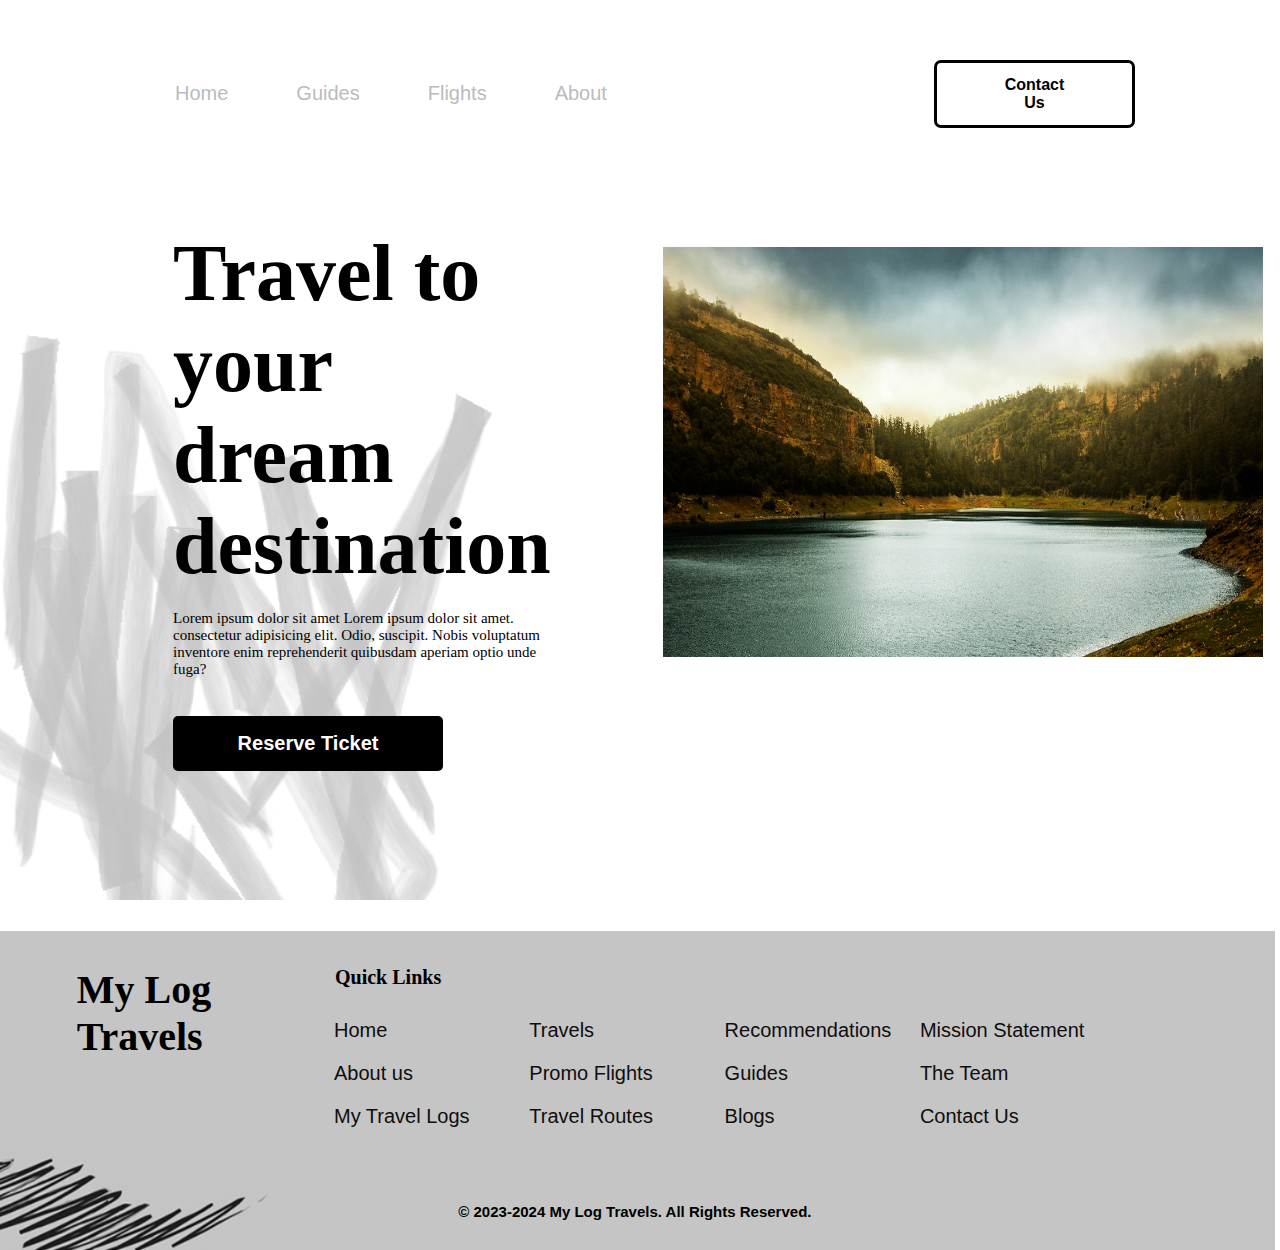
<file: index.html>
<!DOCTYPE html>
<html lang="en">

<head>
    <meta charset="UTF-8">
    <meta name="viewport" content="width=device-width, initial-scale=1.0">
    <title>Travel</title>
    <link rel="stylesheet" href="./style.css">
</head>

<body>
    <!-- the header -->
    <header>
        <nav>
            <ul class="links">
                <li><a href="#home">Home</a></li>
                <li><a href="./guides.html">Guides</a></li>
                <li><a href="./flights.html">Flights</a></li>
                <li><a href="./about.html">About</a></li>
            </ul>
        </nav>
        <a href="./contact.html"><button class="cta">Contact Us</button></a>
    </header>
    <main>
        <section class="container">
            <div class="container-text">
                <h1>Travel to <br> your dream <br> destination</h1>
                <br>
                <p>Lorem ipsum dolor sit amet Lorem ipsum dolor sit amet. consectetur adipisicing elit. Odio, suscipit.
                    Nobis voluptatum inventore enim reprehenderit quibusdam aperiam optio unde fuga?</p>
                <br>
                <a class="fnb" href="#">Reserve Ticket</a>
            </div>
            <div class="container-image">
                <img src="images/aglmam_azgza.jpg" alt="pic" title="Aglmam azgza">
            </div>
        </section>
    </main>
        <footer>
            <div class="F-container">
                <div>
                    <h2>My Log <br> Travels</h2>
                </div>
                
                <div class="FCL">
                    <h3>Quick Links</h3>
                    <ul>
                            <div class="column">
                                <li><a href="#">Home</a></li>
                                <li><a href="about.html">About us</a></li>
                                <li><a href="#">My Travel Logs</a></li>
                            </div>
                            <div class="column">
                                <li><a href="#">Travels</a></li>
                                <li><a href="#">Promo Flights</a></li>
                                <li><a href="#">Travel Routes</a></li>
                            </div>
                            <div class="column">
                                <li><a href="#">Recommendations</a></li>
                                <li><a href="#">Guides</a></li>
                                <li><a href="#">Blogs</a></li>
                            </div>
                            <div class="column">
                                <li><a href="#">Mission Statement</a></li>
                                <li><a href="#">The Team</a></li>
                                <li><a href="#">Contact Us</a></li>
                            </div>
                    </ul>
                </div>
            </div>
            <div class="copyrightText">
                <p> © 2023-2024 My Log Travels. All Rights Reserved.</p>
            </div>
        </footer>
</body>

</html>
</file>
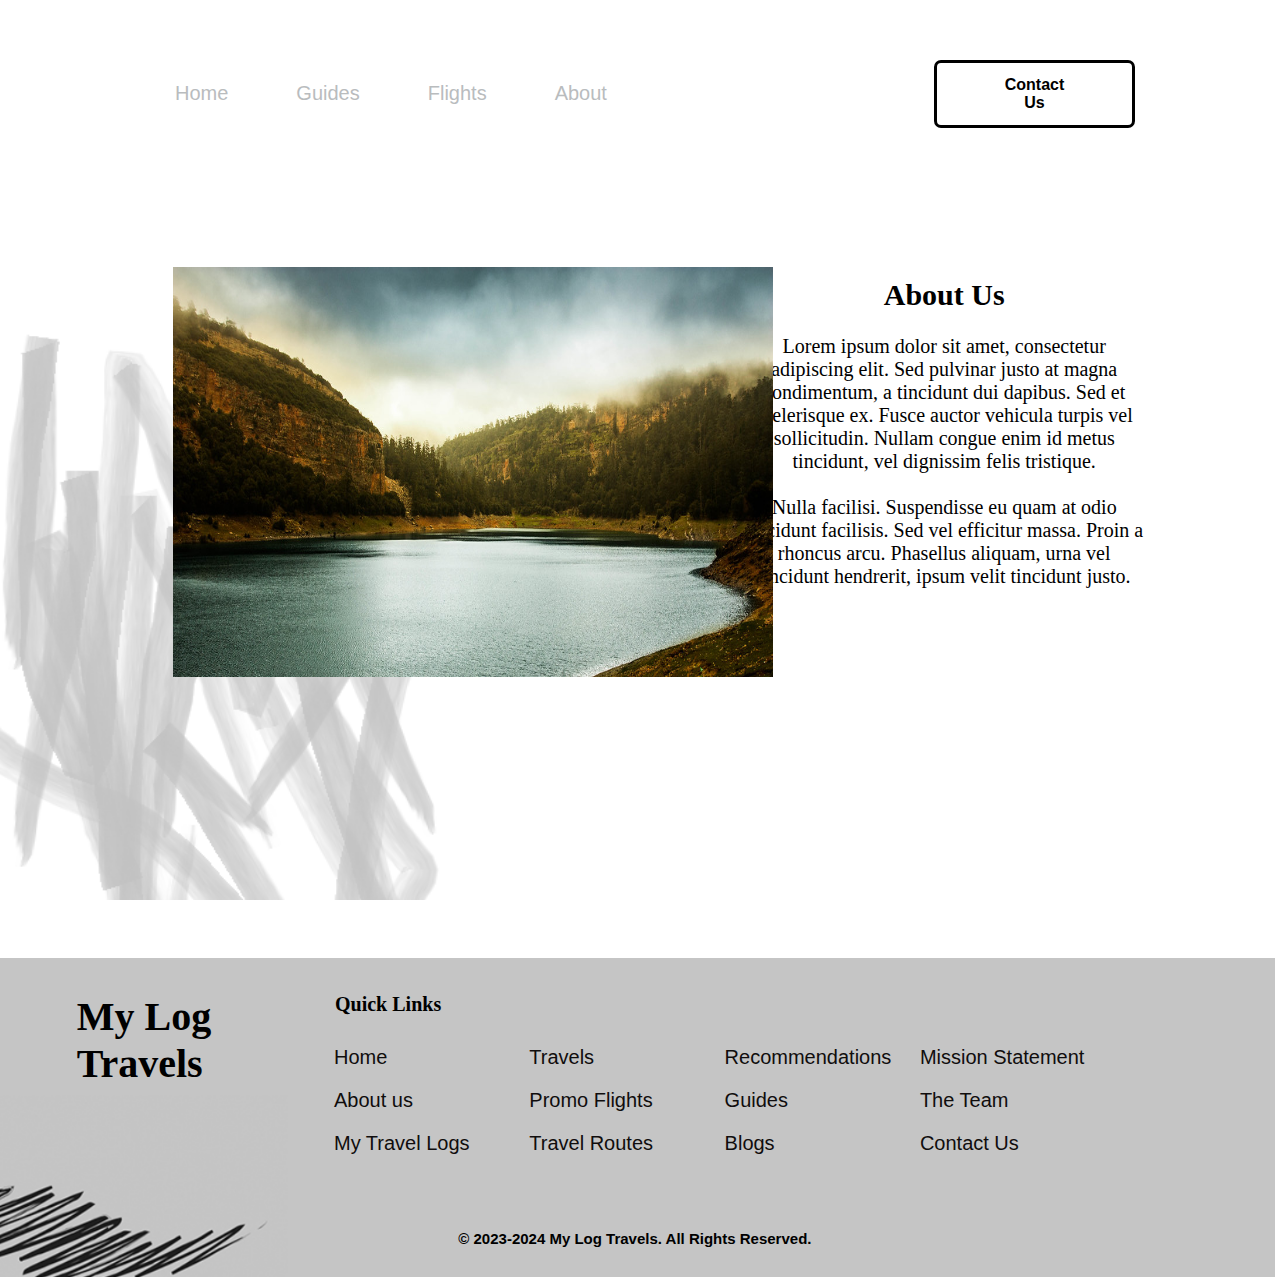
<file: about.html>
<!DOCTYPE html>
<html lang="en">
<head>
    <meta charset="UTF-8">
    <meta name="viewport" content="width=device-width, initial-scale=1.0">
    <title>About</title>
    <link rel="stylesheet" href="./style.css">
</head>
<body>
    <header>
        <nav>
            <ul class="links">
                <li><a href="./index.html">Home</a></li>
                <li><a href="./guides.html">Guides</a></li>
                <li><a href="./flights.html">Flights</a></li>
                <li><a href="./about.html">About</a></li>
            </ul>
        </nav>
        <a href="./contact.html"><button class="cta">Contact Us</button></a>
    </header>
    <main>
        <div class="about"> 
            <div class="about-container">
               <div class="about-image">
                   <img src="images/aglmam_azgza.jpg" alt="Travel Destination">
               </div>
               <div class="about-text">
                   <h2>About Us</h2>
                   <br>
                   <p>
                       Lorem ipsum dolor sit amet, consectetur adipiscing elit. 
                       Sed pulvinar justo at magna condimentum, a tincidunt dui dapibus. 
                       Sed et scelerisque ex. Fusce auctor vehicula turpis vel sollicitudin. 
                       Nullam congue enim id metus tincidunt, vel dignissim felis tristique.
                   </p>
                   <br>
                   <p>
                       Nulla facilisi. Suspendisse eu quam at odio tincidunt facilisis. 
                       Sed vel efficitur massa. Proin a rhoncus arcu. Phasellus aliquam, 
                       urna vel tincidunt hendrerit, ipsum velit tincidunt justo.
                   </p>
               </div>
           </div>
        </div>
    </main>
    <footer>
        <div class="F-container">
            <div>
                <h2>My Log <br> Travels</h2>
            </div>
            
            <div class="FCL">
                <h3>Quick Links</h3>
                <ul>
                        <div class="column">
                            <li><a href="#">Home</a></li>
                            <li><a href="#">About us</a></li>
                            <li><a href="#">My Travel Logs</a></li>
                        </div>
                        <div class="column">
                            <li><a href="#">Travels</a></li>
                            <li><a href="#">Promo Flights</a></li>
                            <li><a href="#">Travel Routes</a></li>
                        </div>
                        <div class="column">
                            <li><a href="#">Recommendations</a></li>
                            <li><a href="#">Guides</a></li>
                            <li><a href="#">Blogs</a></li>
                        </div>
                        <div class="column">
                            <li><a href="#">Mission Statement</a></li>
                            <li><a href="#">The Team</a></li>
                            <li><a href="#">Contact Us</a></li>
                        </div>
                </ul>
            </div>
        </div>
        <div class="copyrightText">
            <p> © 2023-2024 My Log Travels. All Rights Reserved.</p>
        </div>
    </footer>
</body>
</html>
</file>
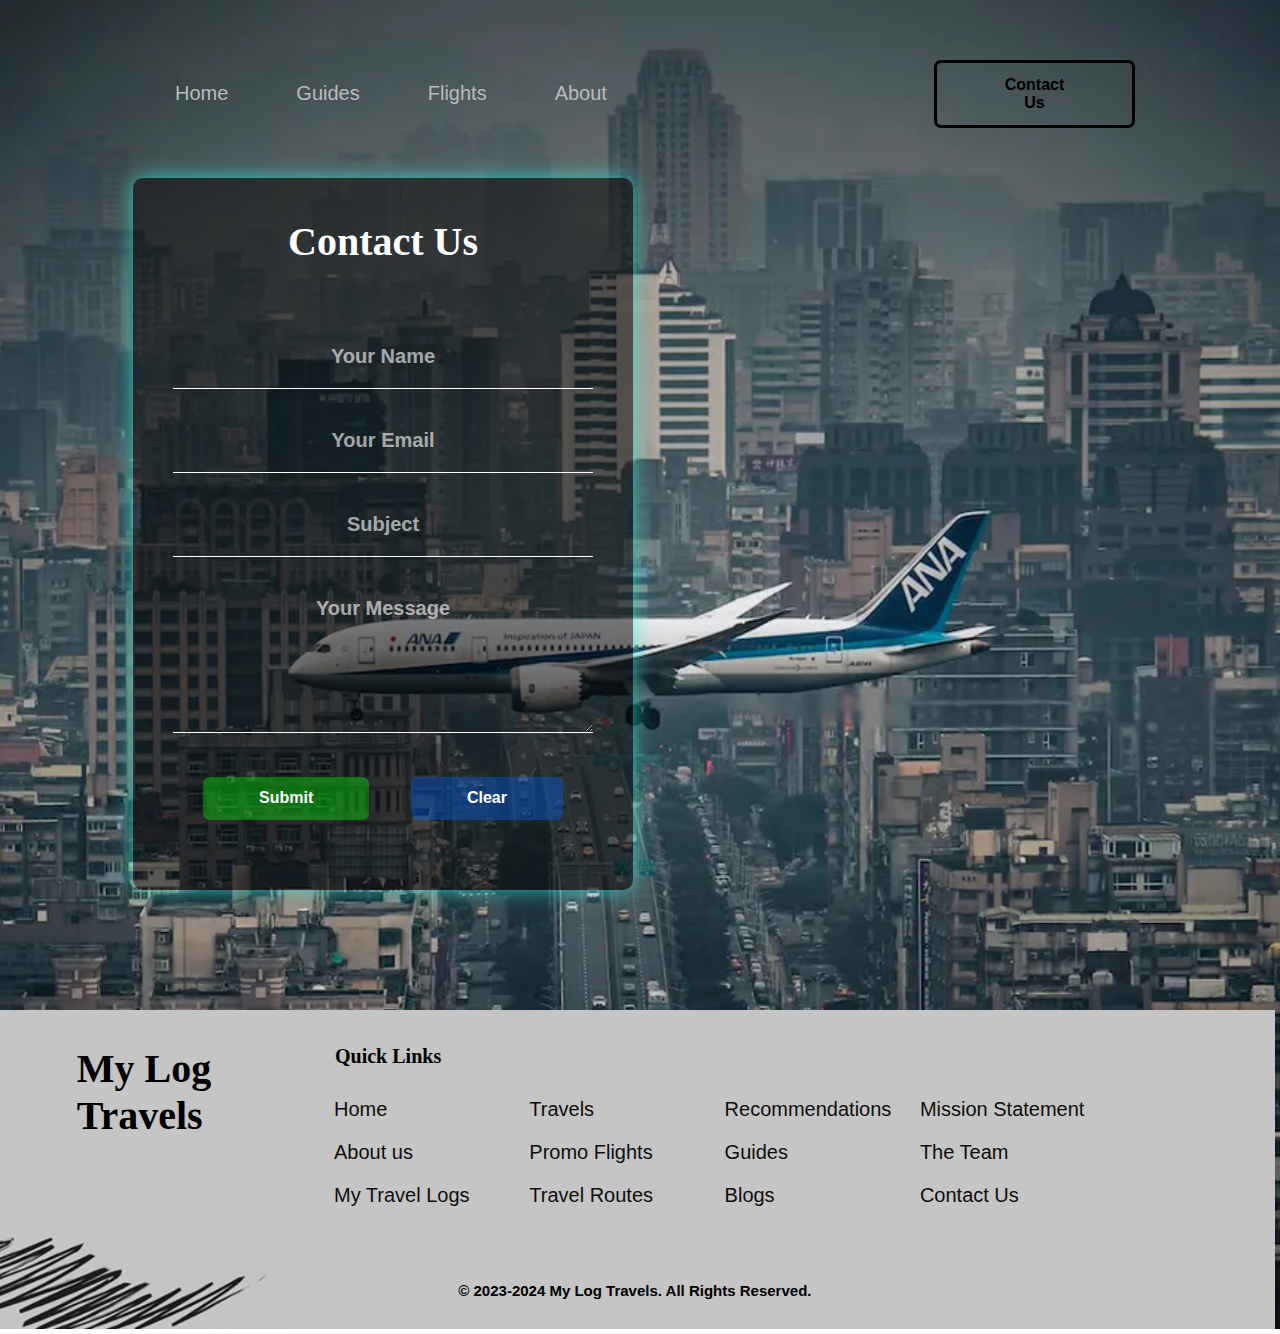
<file: contact.html>
<!DOCTYPE html>
<html lang="en">
<head>
    <meta charset="UTF-8">
    <meta name="viewport" content="width=device-width, initial-scale=1.0">
    <title>Contact</title>
    <link rel="stylesheet" href="./style.css">
</head>
<body class="contact_body">
    <header>
        <nav>
            <ul class="links">
                <li><a href="./index.html">Home</a></li>
                <li><a href="./guides.html">Guides</a></li>
                <li><a href="./flights.html">Flights</a></li>
                <li><a href="./about.html">About</a></li>
            </ul>
        </nav>
        <a href="./contact.html"><button class="cta">Contact Us</button></a>
    </header>
    <main>
        <section class="contact-form">
            <div class="contact-container">
                <form class="contact-group">
                    <h2 class="text-center">Contact Us</h2>
                    <div class="contact">
                        <div class="contact_input">
                            <input type="text" class="contact-group" placeholder="Your Name" required>
                            <input type="email" class="contact-group" placeholder="Your Email" required>
                        </div>
                        <div class="contact">
                            <input type="text" class="contact-group" placeholder="Subject" required>
                        </div>
                        <div class="contact">
                            <textarea class="contact-group" rows="5" placeholder="Your Message" required></textarea>
                        </div>
                        <div class="buttons">
                            <button type="submit" class="btn-submit">Submit</button>
                            <button type="reset" class="btn-reset">Clear</button>
                        </div>
                    </div>
                </form>
            </div>
        </section>
    </main>
    <footer class="flights_footer">
        <div class="F-container">
            <div>
                <h2>My Log <br> Travels</h2>
            </div>
            
            <div class="FCL">
                <h3>Quick Links</h3>
                <ul>
                        <div class="column">
                            <li><a href="#">Home</a></li>
                            <li><a href="#">About us</a></li>
                            <li><a href="#">My Travel Logs</a></li>
                        </div>
                        <div class="column">
                            <li><a href="#">Travels</a></li>
                            <li><a href="#">Promo Flights</a></li>
                            <li><a href="#">Travel Routes</a></li>
                        </div>
                        <div class="column">
                            <li><a href="#">Recommendations</a></li>
                            <li><a href="#">Guides</a></li>
                            <li><a href="#">Blogs</a></li>
                        </div>
                        <div class="column">
                            <li><a href="#">Mission Statement</a></li>
                            <li><a href="#">The Team</a></li>
                            <li><a href="#">Contact Us</a></li>
                        </div>
                </ul>
            </div>
        </div>
        <div class="copyrightText">
            <p> © 2023-2024 My Log Travels. All Rights Reserved.</p>
        </div>
    </footer>
</body>
</html>
</file>
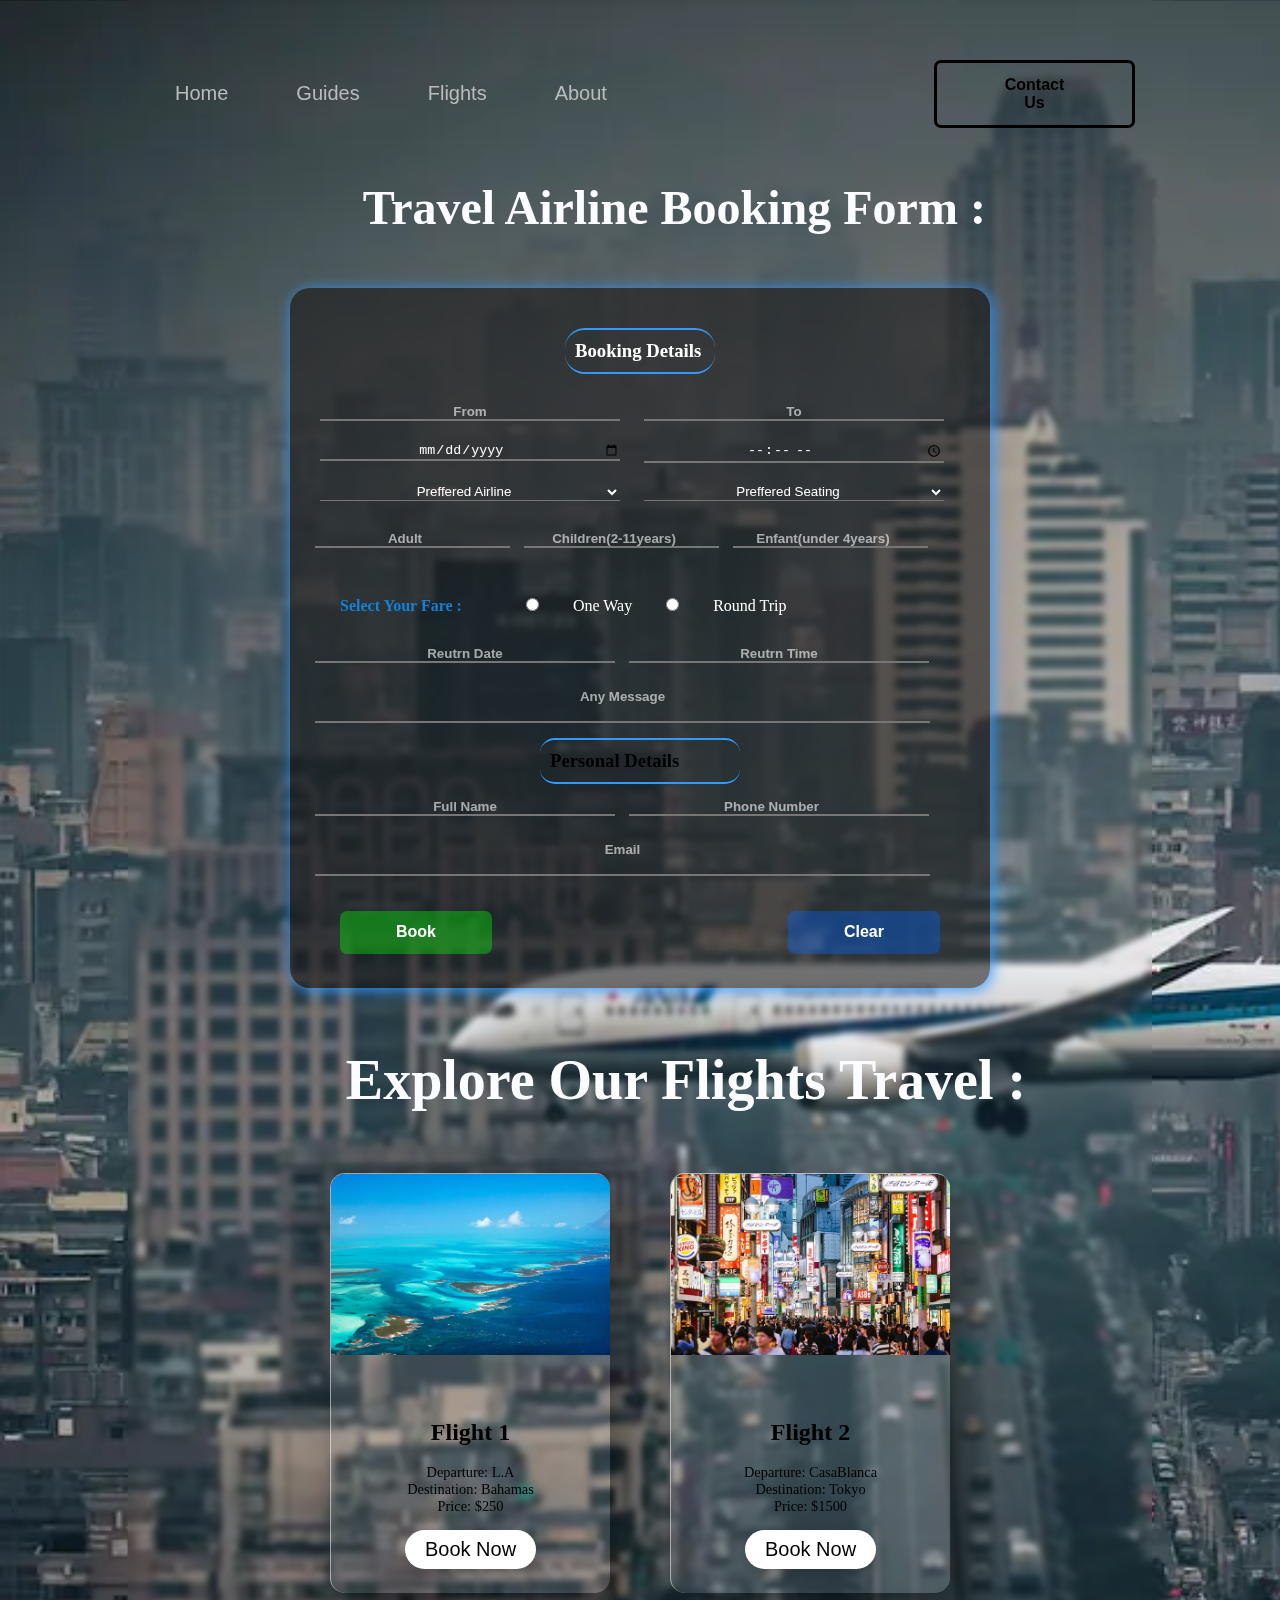
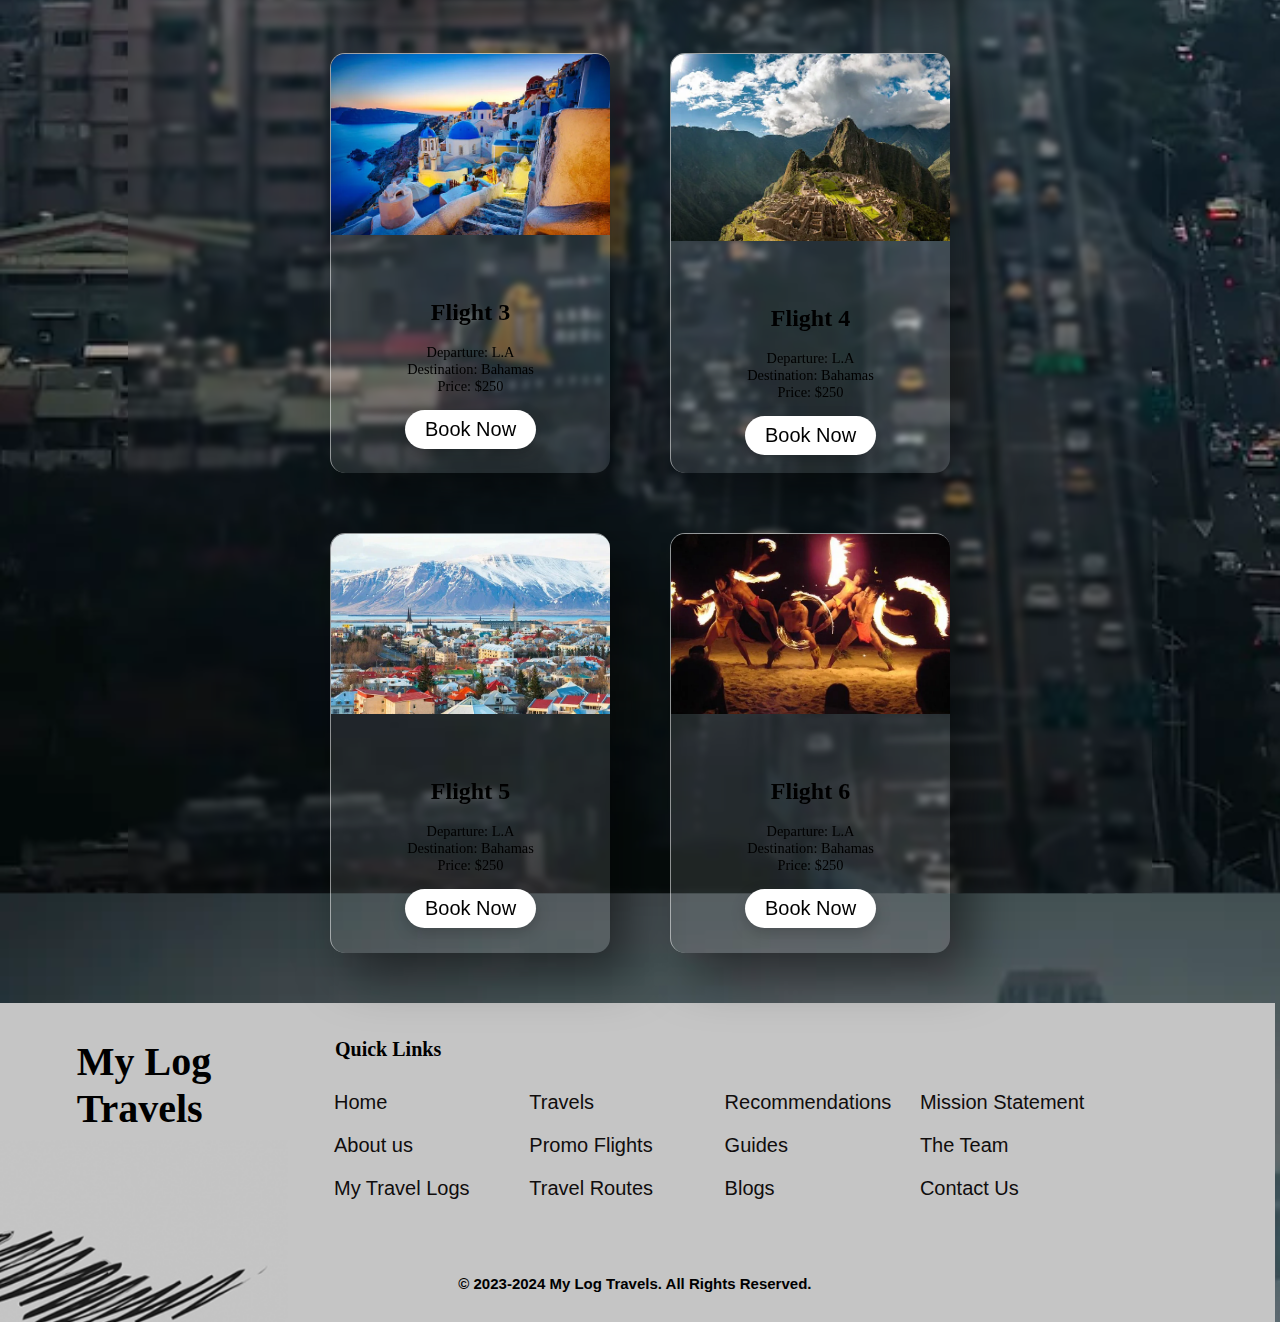
<file: flights.html>
<!DOCTYPE html>
<html lang="en">
<head>
    <meta charset="UTF-8">
    <meta name="viewport" content="width=device-width, initial-scale=1.0">
    <title>Flights</title>
    <link rel="stylesheet" href="./style.css">
</head>
<body class="flights_body">
    <header>
        <nav>
            <ul class="links">
                <li><a href="./index.html">Home</a></li>
                <li><a href="./guides.html">Guides</a></li>
                <li><a href="./flights.html">Flights</a></li>
                <li><a href="./about.html">About</a></li>
            </ul>
        </nav>
        <a href="./contact.html"><button class="cta">Contact Us</button></a>
    </header>
    <main>
        <section class="booking_form">
            <div class="form_container">
                <form class="form-group">
                    <h2 class="text-center">Travel Airline Booking Form :</h2>
                    <div class="form">
                        <div class="form_title">
                            <h3 class="text-white">Booking Details</h3>
                        </div>
        
                        <div class="input">
                            <input type="text" class="input-group" placeholder="From">
                            <input type="text" class="input-group" placeholder="To">
                            <input type="date" class="input-group" placeholder="Departure Date">
                            <input type="time" class="input-group" placeholder="Departure Time">
                            <select class="input-group">
                                <option value="">Preffered Airline</option>
                                <option value="">Royal Air Maroc</option>
                                <option value="">IndoGo</option>
                                <option value="">SpaceJet</option>
                            </select>
                            <select class="input-group">
                                <option value="">Preffered Seating</option>
                                <option value="">Economy Class</option>
                                <option value="">Business Class</option>
                                <option value="">First Class</option>
                            </select>
                        </div>
                        <div class="input2">
                            <input type="number" class="input-group" placeholder="Adult">
                            <input type="number" class="input-group" placeholder="Children(2-11years)">
                            <input type="number" class="input-group" placeholder="Enfant(under 4years)">
                        </div>

                        <div class="input3">
                            <span class="input-group">Select Your Fare :</span>
                            <input type="radio" class="input-group" name="r">
                            <label class="text-white" for="input-group">One Way</label>
                            <input type="radio" class="input-group" name="r">
                            <label class="text-white" for="input-group">Round Trip</label>    
                        </div>

                        <div class="input4">
                            <input type="text" class="input-group" placeholder="Reutrn Date">
                            <input type="text" class="input-group" placeholder="Reutrn Time">
                            <input type="text" class="input-group1" placeholder="Any Message">
                        </div>

                        <div class="input5">
                            <h3 class="text-white">Personal Details</h3>
                        </div>

                        <div class="input6">
                            <input type="text" class="input-group" placeholder="Full Name">
                            <input type="number" class="input-group" placeholder="Phone Number">
                            <input type="email" class="input-group1" placeholder="Email">
                        </div>

                        <div class="buttons">
                            <button type="submit" class="btn-submit">Book</button>
                            <button type="rest" class="btn-reset">Clear</button>
                        </div>
                        
                    </div>
                </form>
            </div>
        </section>
        <section class="flight">
            <div class="flights_container">
                <div class="flights_heading">
                    <h2>Explore Our Flights Travel :</h2>
                </div>
                <div class="flights_card">
                    <img src="images/flight_destination/bahams.jpg" alt="flight">
                    <div class="flight_content">
                        <h3>Flight 1</h3>
                        <br>
                        <p>Departure: L.A</p>
                        <p>Destination: Bahamas</p>
                        <p>Price: $250</p>
                        <a href="#">Book Now</a>
                    </div>
                </div>
                <div class="flights_card">
                    <img src="images/flight_destination/tokyo.jpg" alt="flight">
                    <div class="flight_content">
                        <h3>Flight 2</h3>
                        <br>
                        <p>Departure: CasaBlanca</p>
                        <p>Destination: Tokyo</p>
                        <p>Price: $1500</p>
                        <a href="#">Book Now</a>
                    </div>
                </div>
                <div class="flights_card">
                    <img src="images/flight_destination/greec.jpg" alt="flight">
                    <div class="flight_content">
                        <h3>Flight 3</h3>
                        <br>
                        <p>Departure: L.A</p>
                        <p>Destination: Bahamas</p>
                        <p>Price: $250</p>
                        <a href="#">Book Now</a>
                    </div>
                </div>
                <div class="flights_card">
                    <img src="images/flight_destination/machu-picchu-in-peru.jpg" alt="flight">
                    <div class="flight_content">
                        <h3>Flight 4</h3>
                        <br>
                        <p>Departure: L.A</p>
                        <p>Destination: Bahamas</p>
                        <p>Price: $250</p>
                        <a href="#">Book Now</a>
                    </div>
                </div>
                <div class="flights_card">
                    <img src="images/flight_destination/iceland.jpg" alt="flight">
                    <div class="flight_content">
                        <h3>Flight 5</h3>
                        <br>
                        <p>Departure: L.A</p>
                        <p>Destination: Bahamas</p>
                        <p>Price: $250</p>
                        <a href="#">Book Now</a>
                    </div>
                </div>
                <div class="flights_card">
                    <img src="images/flight_destination/Polynesian.jpg" alt="flight">
                    <div class="flight_content">
                        <h3>Flight 6</h3>
                        <br>
                        <p>Departure: L.A</p>
                        <p>Destination: Bahamas</p>
                        <p>Price: $250</p>
                        <a href="#">Book Now</a>
                    </div>
                </div>
            </div>
        </section>
    </main>
    <footer class="flights_footer">
        <div class="F-container">
            <div>
                <h2>My Log <br> Travels</h2>
            </div>
            
            <div class="FCL">
                <h3>Quick Links</h3>
                <ul>
                        <div class="column">
                            <li><a href="#">Home</a></li>
                            <li><a href="#">About us</a></li>
                            <li><a href="#">My Travel Logs</a></li>
                        </div>
                        <div class="column">
                            <li><a href="#">Travels</a></li>
                            <li><a href="#">Promo Flights</a></li>
                            <li><a href="#">Travel Routes</a></li>
                        </div>
                        <div class="column">
                            <li><a href="#">Recommendations</a></li>
                            <li><a href="#">Guides</a></li>
                            <li><a href="#">Blogs</a></li>
                        </div>
                        <div class="column">
                            <li><a href="#">Mission Statement</a></li>
                            <li><a href="#">The Team</a></li>
                            <li><a href="#">Contact Us</a></li>
                        </div>
                </ul>
            </div>
        </div>
        <div class="copyrightText">
            <p> © 2023-2024 My Log Travels. All Rights Reserved.</p>
        </div>
    </footer>
    <script type="text/javascript" src="vanilla-tilt.js"></script>
<script type="text/javascript">
	VanillaTilt.init(document.querySelectorAll(".flights_card"), {
		max: 25,
		speed: 400,
        glare: true,
        "max-glare": 1
	});
</script>
</body>
</html>
</file>
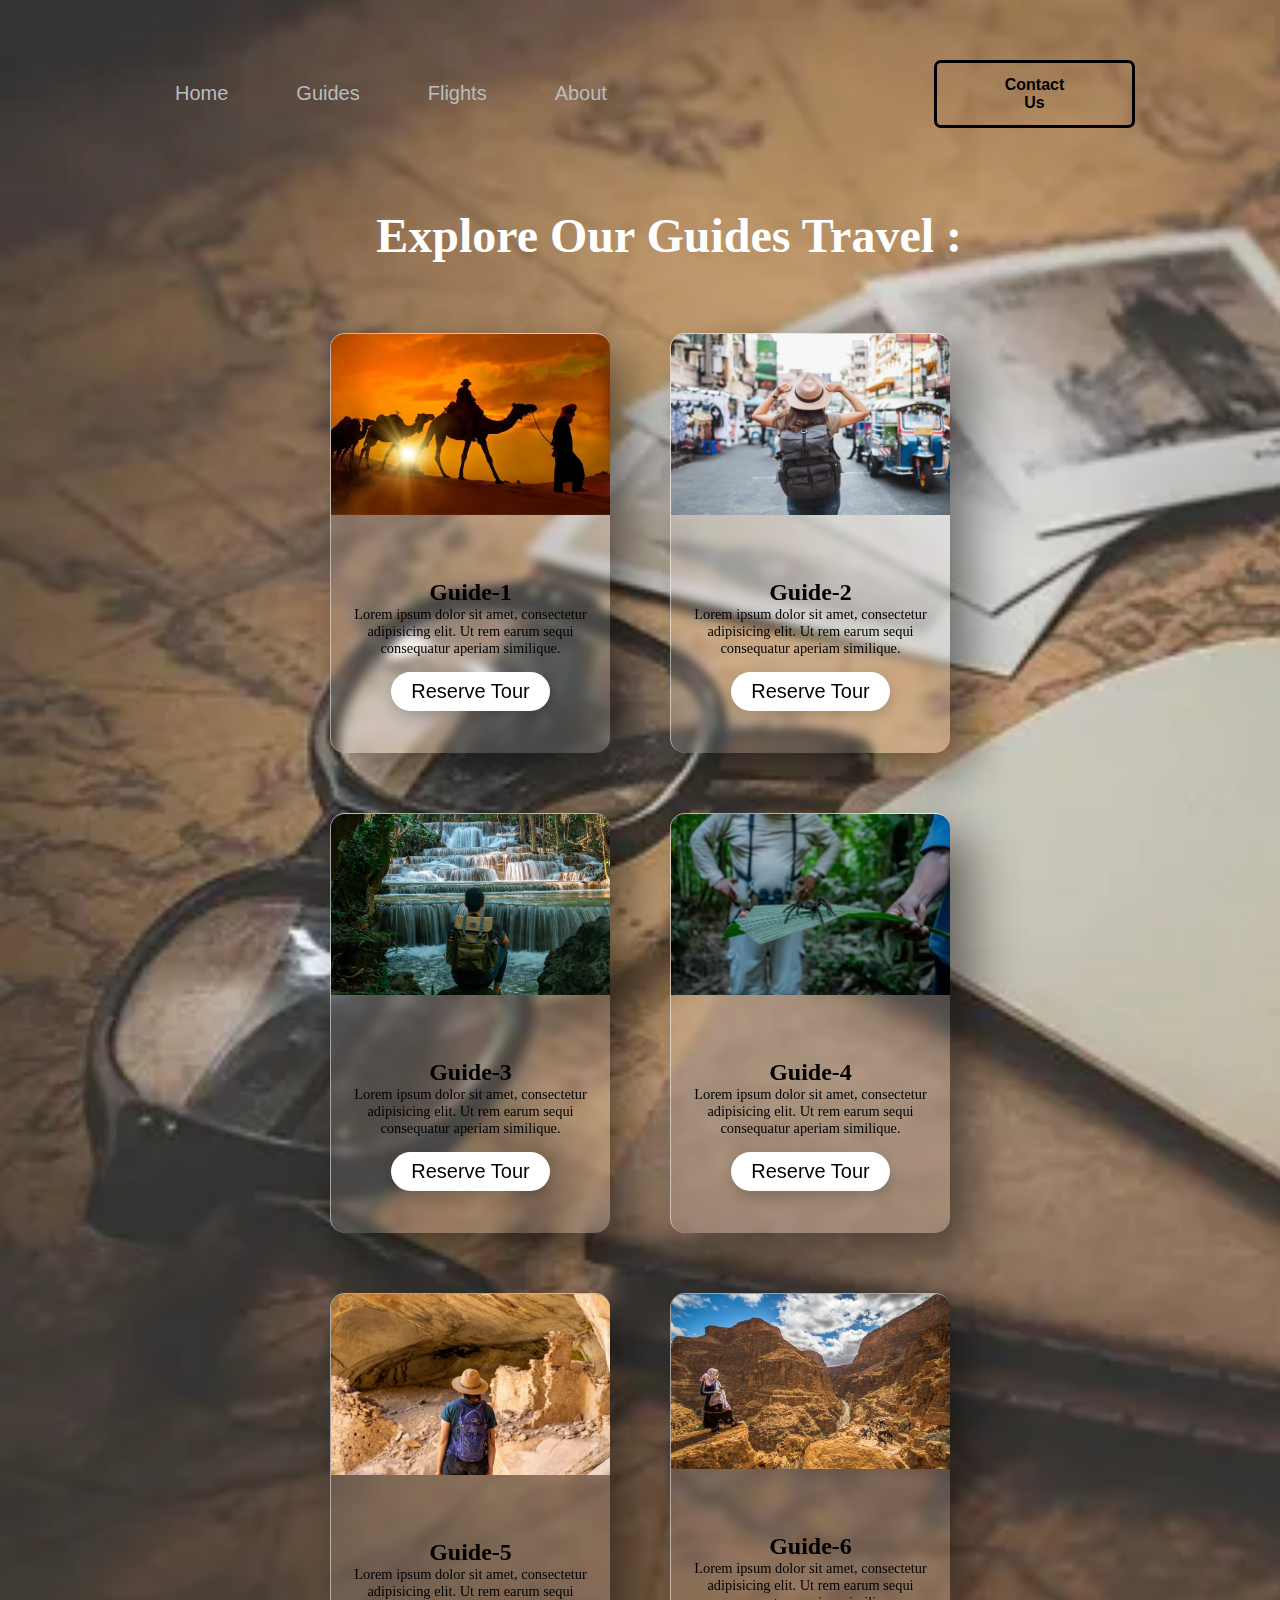
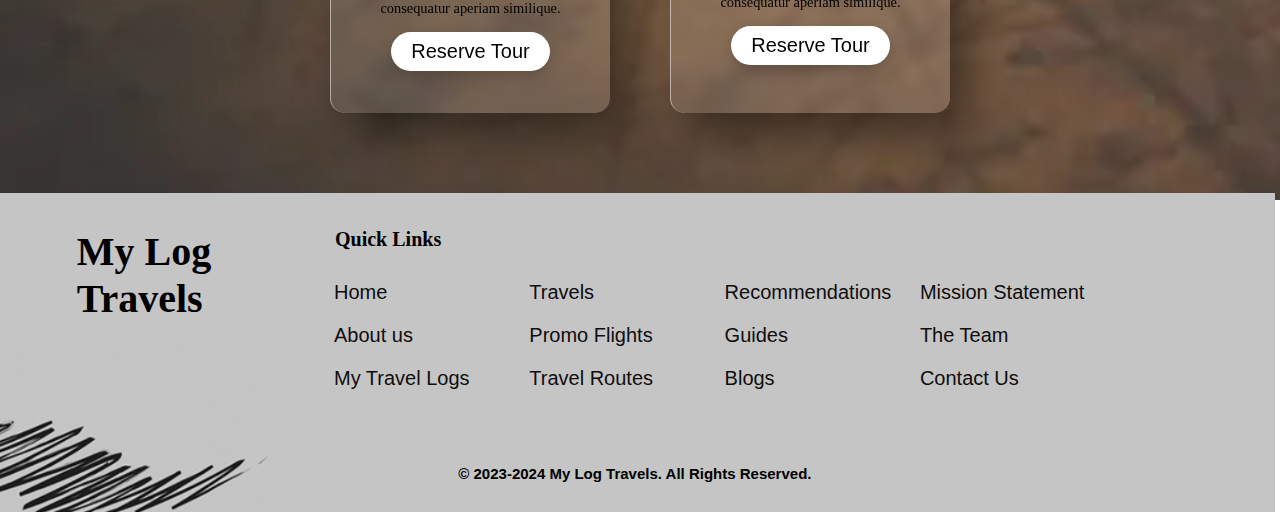
<file: guides.html>
<!DOCTYPE html>
<html lang="en">
<head>
    <meta charset="UTF-8">
    <meta name="viewport" content="width=device-width, initial-scale=1.0">
    <title>Guides</title>
    <link rel="stylesheet" href="./style.css">
</head>
<body class="guides_body">
    <header>
        <nav>
            <ul class="links">
                <li><a href="./index.html">Home</a></li>
                <li><a href="./guides.html">Guides</a></li>
                <li><a href="./flights.html">Flights</a></li>
                <li><a href="./about.html">About</a></li>
            </ul>
        </nav>
        <a href="./contact.html"><button class="cta">Contact Us</button></a>
    </header>
    <main>
        <section class="guides">
            <div class="guides_container" >
                <div class="guides_heading">
                    <h2>Explore Our Guides Travel :</h2>
                </div>
                
                <div class="card">
                    <img src="images/guides-profile/guide 1.jpg" alt="guide_profile">
                    <div class="content">
                        <h3>Guide-1</h3>
                        <p>Lorem ipsum dolor sit amet, consectetur adipisicing elit. Ut rem earum sequi consequatur aperiam similique.</p>
                        <a href="#">Reserve Tour</a>
                    </div>
                </div>

                <div class="card">
                    <img src="images/guides-profile/guide 2.jpg" alt="guide-profile">
                    <div class="content">
                        <h3>Guide-2</h3>
                        <p>Lorem ipsum dolor sit amet, consectetur adipisicing elit. Ut rem earum sequi consequatur aperiam similique.</p>
                        <a href="#">Reserve Tour</a>
                    </div>
                </div>

                <div class="card">
                    <img src="images/guides-profile/guide 3.jpg" alt="guide-profile">
                    <div class="content">
                        <h3>Guide-3</h3>
                        <p>Lorem ipsum dolor sit amet, consectetur adipisicing elit. Ut rem earum sequi consequatur aperiam similique.</p>
                        <a href="#">Reserve Tour</a>
                    </div>
                </div>

                <div class="card">
                    <img src="images/guides-profile/guide 4.jpg" alt="guide-profile">
                    <div class="content">
                        <h3>Guide-4</h3>
                        <p>Lorem ipsum dolor sit amet, consectetur adipisicing elit. Ut rem earum sequi consequatur aperiam similique.</p>
                        <a href="#">Reserve Tour</a>
                    </div>
                </div>

                <div class="card">
                    <img src="images/guides-profile/guide 5.jpg" alt="guide-profile">
                    <div class="content">
                        <h3>Guide-5</h3>
                        <p>Lorem ipsum dolor sit amet, consectetur adipisicing elit. Ut rem earum sequi consequatur aperiam similique.</p>
                        <a href="#">Reserve Tour</a>
                    </div>
                </div>

                <div class="card">
                    <img src="images/guides-profile/guide 6.jpg" alt="guide-profile">
                    <div class="content">
                        <h3>Guide-6</h3>
                        <p>Lorem ipsum dolor sit amet, consectetur adipisicing elit. Ut rem earum sequi consequatur aperiam similique.</p>
                        <a href="#">Reserve Tour</a>
                    </div>
                </div>
            </div>
    </section>
    </main>
    <footer class="guides_footer">
        <div class="F-container">
            <div>
                <h2>My Log <br> Travels</h2>
            </div>
            
            <div class="FCL">
                <h3>Quick Links</h3>
                <ul>
                        <div class="column">
                            <li><a href="#">Home</a></li>
                            <li><a href="#">About us</a></li>
                            <li><a href="#">My Travel Logs</a></li>
                        </div>
                        <div class="column">
                            <li><a href="#">Travels</a></li>
                            <li><a href="#">Promo Flights</a></li>
                            <li><a href="#">Travel Routes</a></li>
                        </div>
                        <div class="column">
                            <li><a href="#">Recommendations</a></li>
                            <li><a href="#">Guides</a></li>
                            <li><a href="#">Blogs</a></li>
                        </div>
                        <div class="column">
                            <li><a href="#">Mission Statement</a></li>
                            <li><a href="#">The Team</a></li>
                            <li><a href="#">Contact Us</a></li>
                        </div>
                </ul>
            </div>
        </div>
        <div class="copyrightText">
            <p> © 2023-2024 My Log Travels. All Rights Reserved.</p>
        </div>
    </footer>
<!------------- link for resource : https://micku7zu.github.io/vanilla-tilt.js/ -------------->

    <script type="text/javascript" src="vanilla-tilt.js"></script>
<script type="text/javascript">
	VanillaTilt.init(document.querySelectorAll(".card"), {
		max: 25,
		speed: 400,
        glare: true,
        "max-glare": 1
	});
</script>
</body>
</html>
</file>
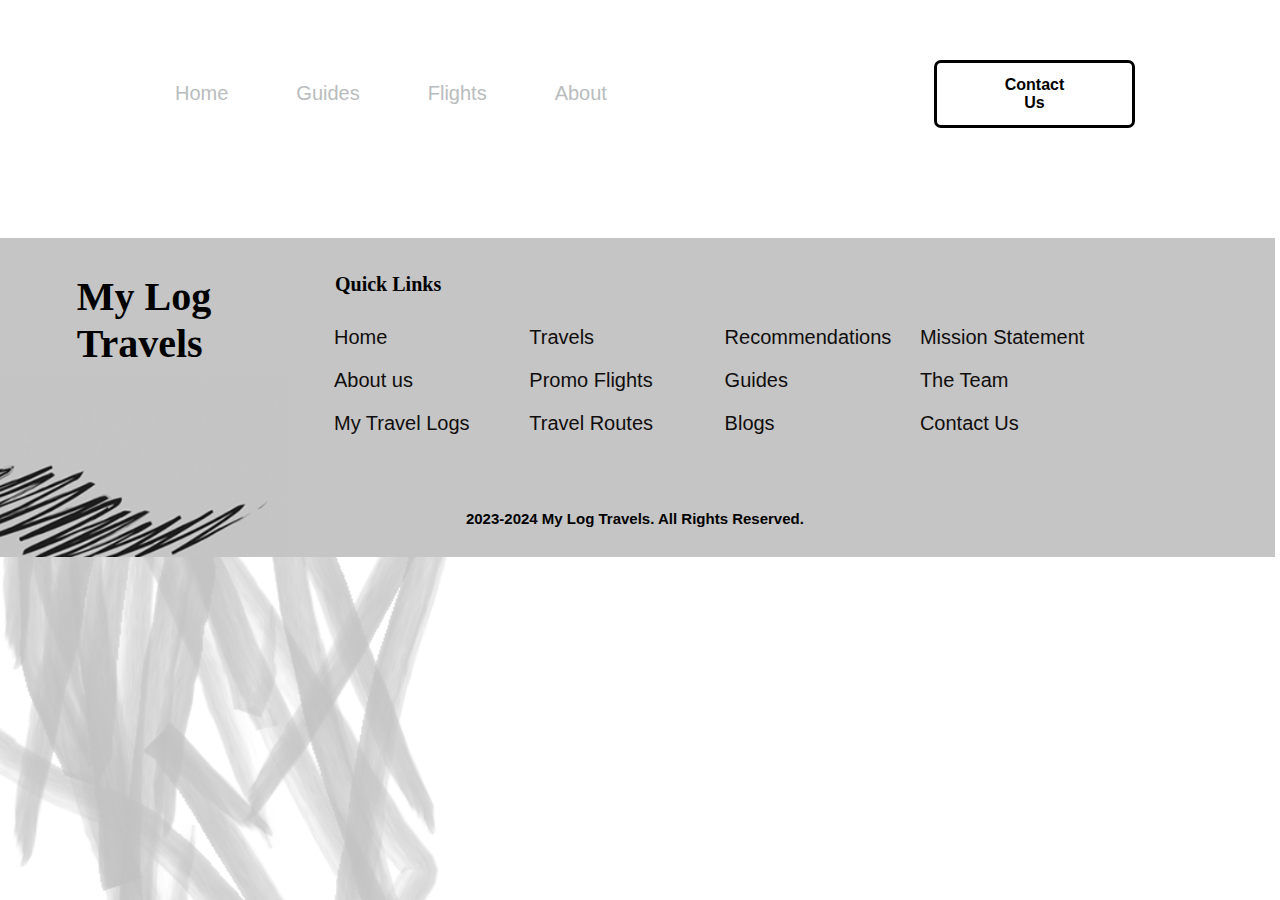
<file: html/about.html>
<!DOCTYPE html>
<html lang="en">
<head>
    <meta charset="UTF-8">
    <meta name="viewport" content="width=device-width, initial-scale=1.0">
    <title>About</title>
    <link rel="stylesheet" href="../style.css">
</head>
<body>
    <header>
        <nav>
            <ul class="links">
                <li><a href="./index.html">Home</a></li>
                <li><a href="./guides.html">Guides</a></li>
                <li><a href="./flights.html">Flights</a></li>
                <li><a href="./about.html">About</a></li>
            </ul>
        </nav>
        <a href="#"><button class="cta">Contact Us</button></a>
    </header>
    <main>

    </main>
    <footer>
        <div class="F-container">
            <div>
                <h2>My Log <br> Travels</h2>
            </div>
            
            <div class="FCL">
                <h3>Quick Links</h3>
                <ul>
                        <div class="column">
                            <li><a href="#">Home</a></li>
                            <li><a href="#">About us</a></li>
                            <li><a href="#">My Travel Logs</a></li>
                        </div>
                        <div class="column">
                            <li><a href="#">Travels</a></li>
                            <li><a href="#">Promo Flights</a></li>
                            <li><a href="#">Travel Routes</a></li>
                        </div>
                        <div class="column">
                            <li><a href="#">Recommendations</a></li>
                            <li><a href="#">Guides</a></li>
                            <li><a href="#">Blogs</a></li>
                        </div>
                        <div class="column">
                            <li><a href="#">Mission Statement</a></li>
                            <li><a href="#">The Team</a></li>
                            <li><a href="#">Contact Us</a></li>
                        </div>
                </ul>
            </div>
        </div>
        <div class="copyrightText">
            <p>2023-2024 My Log Travels. All Rights Reserved.</p>
        </div>
    </footer>
</body>
</html>
</file>
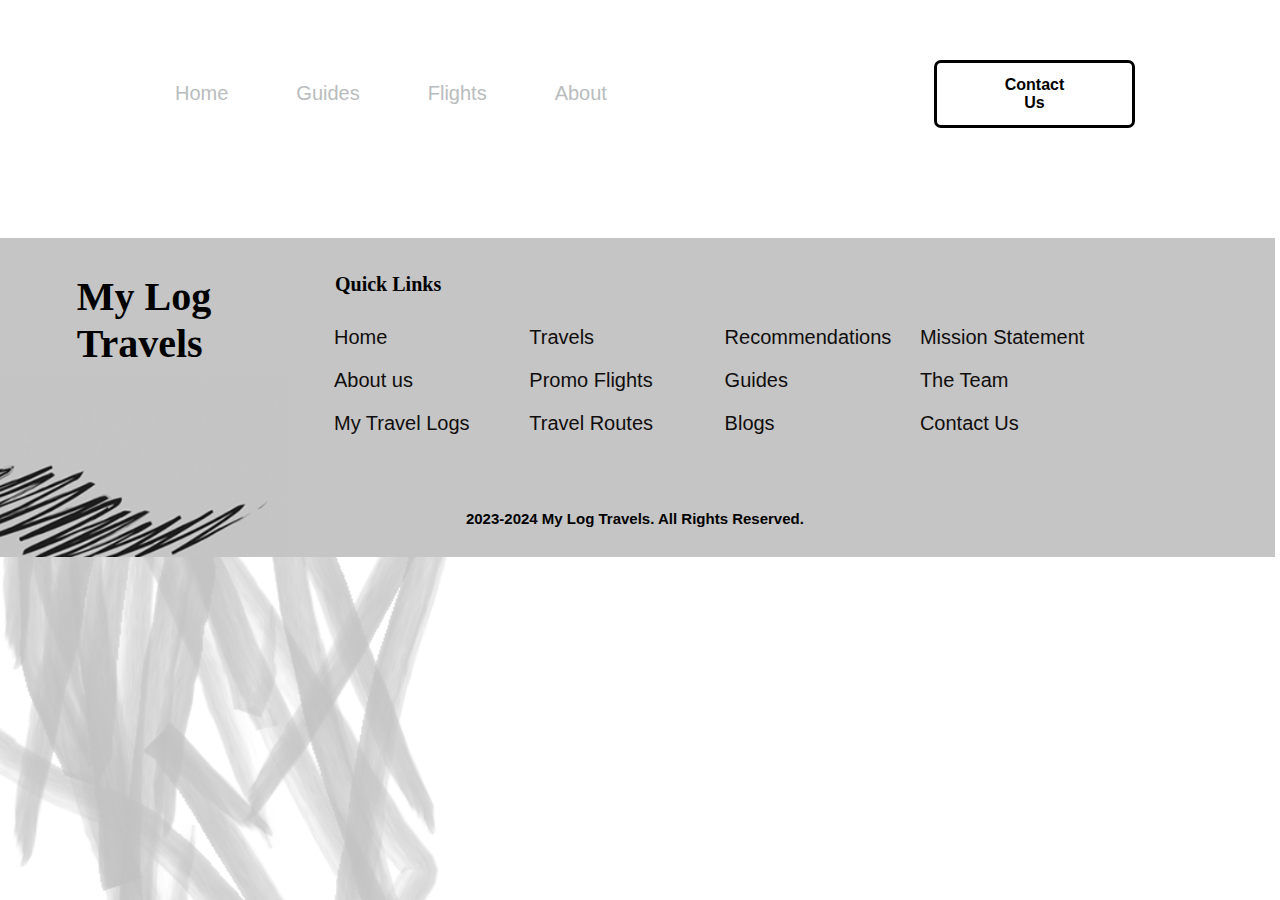
<file: html/flights.html>
<!DOCTYPE html>
<html lang="en">
<head>
    <meta charset="UTF-8">
    <meta name="viewport" content="width=device-width, initial-scale=1.0">
    <title>Flights</title>
    <link rel="stylesheet" href="../style.css">
</head>
<body>
    <header>
        <nav>
            <ul class="links">
                <li><a href="./index.html">Home</a></li>
                <li><a href="./guides.html">Guides</a></li>
                <li><a href="./flights.html">Flights</a></li>
                <li><a href="./about.html">About</a></li>
            </ul>
        </nav>
        <a href="#"><button class="cta">Contact Us</button></a>
    </header>
    <main>

    </main>
    <footer>
        <div class="F-container">
            <div>
                <h2>My Log <br> Travels</h2>
            </div>
            
            <div class="FCL">
                <h3>Quick Links</h3>
                <ul>
                        <div class="column">
                            <li><a href="#">Home</a></li>
                            <li><a href="#">About us</a></li>
                            <li><a href="#">My Travel Logs</a></li>
                        </div>
                        <div class="column">
                            <li><a href="#">Travels</a></li>
                            <li><a href="#">Promo Flights</a></li>
                            <li><a href="#">Travel Routes</a></li>
                        </div>
                        <div class="column">
                            <li><a href="#">Recommendations</a></li>
                            <li><a href="#">Guides</a></li>
                            <li><a href="#">Blogs</a></li>
                        </div>
                        <div class="column">
                            <li><a href="#">Mission Statement</a></li>
                            <li><a href="#">The Team</a></li>
                            <li><a href="#">Contact Us</a></li>
                        </div>
                </ul>
            </div>
        </div>
        <div class="copyrightText">
            <p>2023-2024 My Log Travels. All Rights Reserved.</p>
        </div>
    </footer>
</body>
</html>
</file>
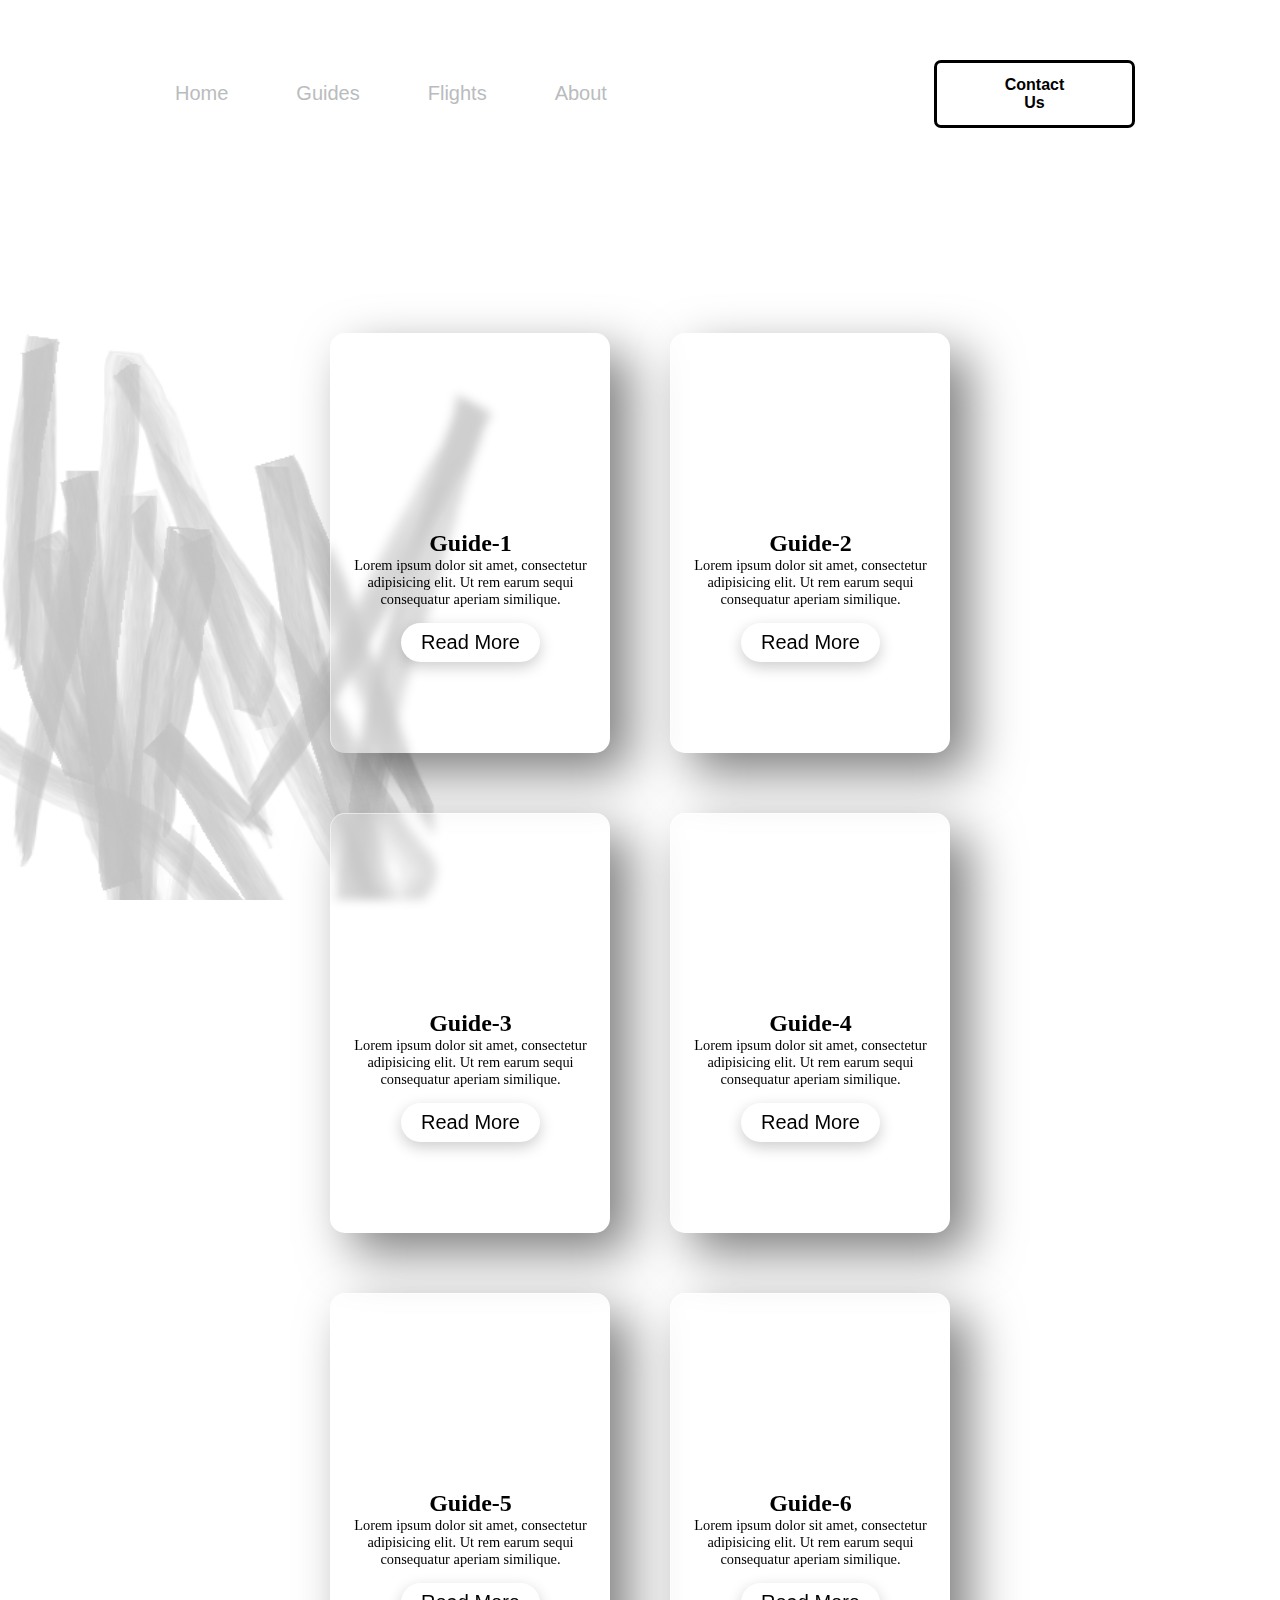
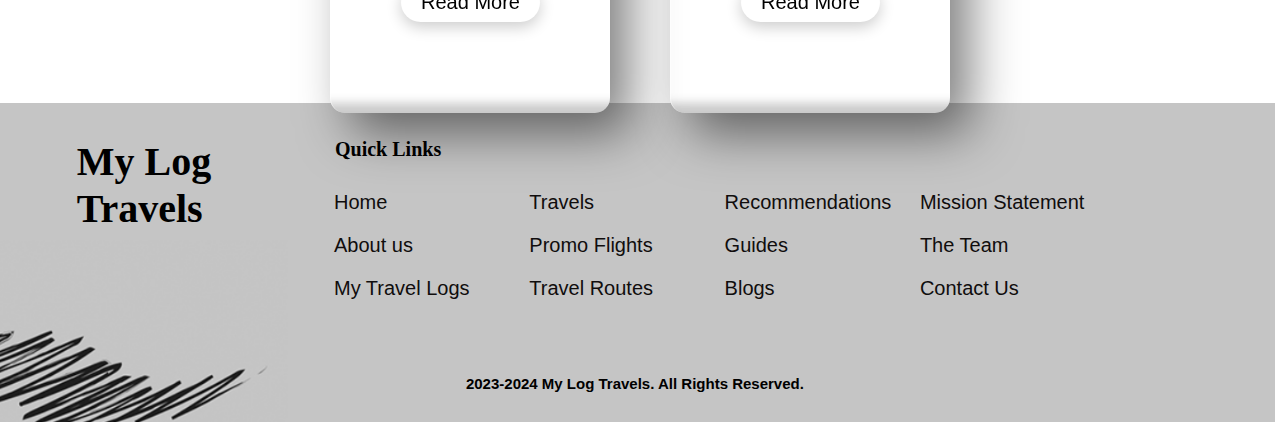
<file: html/guides.html>
<!DOCTYPE html>
<html lang="en">
<head>
    <meta charset="UTF-8">
    <meta name="viewport" content="width=device-width, initial-scale=1.0">
    <title>Guides</title>
    <link rel="stylesheet" href="../style.css">
</head>
<body>
    <header>
        <nav>
            <ul class="links">
                <li><a href="../index.html">Home</a></li>
                <li><a href="./guides.html">Guides</a></li>
                <li><a href="./flights.html">Flights</a></li>
                <li><a href="./about.html">About</a></li>
            </ul>
        </nav>
        <a href="#"><button class="cta">Contact Us</button></a>
    </header>
    <main>
        <section class="guides">
            <div class="guides_container">
                <div class="card">
                    <div class="content">
                        <h3>Guide-1</h3>
                        <p>Lorem ipsum dolor sit amet, consectetur adipisicing elit. Ut rem earum sequi consequatur aperiam similique.</p>
                        <a href="#">Read More</a>
                    </div>
                </div>

                <div class="card">
                    <div class="content">
                        <h3>Guide-2</h3>
                        <p>Lorem ipsum dolor sit amet, consectetur adipisicing elit. Ut rem earum sequi consequatur aperiam similique.</p>
                        <a href="#">Read More</a>
                    </div>
                </div>

                <div class="card">
                    <div class="content">
                        <h3>Guide-3</h3>
                        <p>Lorem ipsum dolor sit amet, consectetur adipisicing elit. Ut rem earum sequi consequatur aperiam similique.</p>
                        <a href="#">Read More</a>
                    </div>
                </div>

                <div class="card">
                    <div class="content">
                        <h3>Guide-4</h3>
                        <p>Lorem ipsum dolor sit amet, consectetur adipisicing elit. Ut rem earum sequi consequatur aperiam similique.</p>
                        <a href="#">Read More</a>
                    </div>
                </div>

                <div class="card">
                    <div class="content">
                        <h3>Guide-5</h3>
                        <p>Lorem ipsum dolor sit amet, consectetur adipisicing elit. Ut rem earum sequi consequatur aperiam similique.</p>
                        <a href="#">Read More</a>
                    </div>
                </div>

                <div class="card">
                    <div class="content">
                        <h3>Guide-6</h3>
                        <p>Lorem ipsum dolor sit amet, consectetur adipisicing elit. Ut rem earum sequi consequatur aperiam similique.</p>
                        <a href="#">Read More</a>
                    </div>
                </div>
            </div>
        </section>
    </main>
    <footer>
        <div class="F-container">
            <div>
                <h2>My Log <br> Travels</h2>
            </div>
            
            <div class="FCL">
                <h3>Quick Links</h3>
                <ul>
                        <div class="column">
                            <li><a href="#">Home</a></li>
                            <li><a href="#">About us</a></li>
                            <li><a href="#">My Travel Logs</a></li>
                        </div>
                        <div class="column">
                            <li><a href="#">Travels</a></li>
                            <li><a href="#">Promo Flights</a></li>
                            <li><a href="#">Travel Routes</a></li>
                        </div>
                        <div class="column">
                            <li><a href="#">Recommendations</a></li>
                            <li><a href="#">Guides</a></li>
                            <li><a href="#">Blogs</a></li>
                        </div>
                        <div class="column">
                            <li><a href="#">Mission Statement</a></li>
                            <li><a href="#">The Team</a></li>
                            <li><a href="#">Contact Us</a></li>
                        </div>
                </ul>
            </div>
        </div>
        <div class="copyrightText">
            <p>2023-2024 My Log Travels. All Rights Reserved.</p>
        </div>
    </footer>
</body>
</html>
</file>
<file: style.css>
@import url('https://fonts.googleapis.com/css2?family=Roboto+Slab:wght@100;300;400;700;900&display=swap');

* {
    box-sizing: border-box;
    padding: 0;
    margin: 0;
}

li,
a {
    font-family: "poppins", sans-serif;
    font-weight: 500;
    font-size: 20px;
    color: rgb(185, 188, 190);
    text-decoration: none;
    padding: 10px 2px;
}

.cta {
    font-family: "poppins", sans-serif;
    font-weight: 900;
    background: transparent;
    cursor: pointer;
}
.cta:hover{
    color: #fff;
    background-color: rgb(0, 0, 0);

}

nav {
    width: 80%;
}

header {
    display: flex;
    justify-content: space-between;
    align-items: center;
    padding: 30px 0;
    margin: 10px;
}

.links {
    list-style: none;
    position: relative;
    z-index: 500;
}

.links li {
    display: inline-block;
    padding: 0 30px;
}

.links li a {
    transition: all 0.3s ease 0s;
}

.links li a:hover {
    color: black;
}

button {
    color: black;
    padding: 0.8rem 3.5rem;
    border: 3px solid black;
    border-radius: 7px;
    font-size: 1rem;
    cursor: pointer;
    /* transition: all 0.3s ease 0s; */
}

body {
    background: url(images/backgrounds/Untitled.png)no-repeat;
    position: relative;
    height: 100vh;
    width: 80%;
    background-size: cover;
    padding: 10px 5px;
    margin: 0 10%;
    overflow-x: hidden;
}

.container {
    display: flex;
    gap: 100px;
    height: 100%;
    padding-top: 50px;
    padding-bottom: 100px;
    margin-left: 40px;
}

.container-text {
    width: 40%;
    height: 100%;
    display: flex;
    flex-direction: column;
}

.container-text h1 {
    font-size: 80px;
}

.container-text p {
    font-size: 15px;
    margin-bottom: 20px;
}

.container img {
    position: absolute;
    width: 600px;
    height: 410px;
    margin-top: 19px;
}

.fnb {
    background-color: black;
    border-radius: 5px;
    color: white;
    width: 270px;
    height: 55px;
    cursor: pointer;
    display: flex;
    align-items: center;
    justify-content: center;
    font-family: Arial, Helvetica, sans-serif;
    font-weight: 600;
}
/* --------------------------------------------------
                    footer
-----------------------------------------------------*/

footer{
    background: url(images/backgrounds/footer_background.png)no-repeat;
    background-size: cover;
    position: absolute;
    left: -13%;
    width: 100vw;
    height: auto;
    background-color: rgb(195, 188, 188);
    margin: 60px auto;
    padding: 30px 20px;
}
.F-container{
    width: 100%;
    display: flex;
    flex-direction: row;
    justify-content: space-around;
}
footer .F-container h2{
    position: relative;
    color: black;
    font-weight: 900;
    font-size: 40px;
    margin: 5px 5px;
    /* margin-bottom: 15px; */

}
.FCL  h3{
    position: relative;
    color: black;
    font-weight: 900;
    font-size: 20px;
    margin: 5px 5px;
}
.FCL{
    width: 70%;
}
.FCL .column{
    list-style: none;
    display: flex;
    flex-direction: column;
    width: 33%;
}
footer .F-container ul {
    list-style: none;
    margin-top: 20px;
    display: flex;
    flex-direction: row;
    width: 90%;
}

footer .F-container a{
    color: rgb(16, 13, 13);
    padding: 2px 2px;
}
footer .copyrightText{
    position: relative;
    display: flex;
    justify-content: center;
    width: 100%;
    font-size: 15px;
    font-family: Arial, Helvetica, sans-serif;
    font-weight: 600;
    margin-top: 20px;
    padding-top: 45px;
}

/* ---------------------------------------------
                   guides
----------------------------------------------- */

.guides_body{
    background:url(images/backgrounds/guides_backround.jpg)no-repeat;
    background-size: cover;
    height: 200vh;
    /* background-clip: border-box; */
}
.guides{
   display: flex;
   justify-content: center;
   align-items: center;
   min-height: 100vh;
}
.guides::before{
    content:'';
    position: absolute;
    top: 0;
    left: 0;
    width: 100%;
    height: 100%;
    clip-path: circle(30% at right 70%);
}
.guides::after{
    content:'';
    position: absolute;
    top: 0;
    left: 0;
    width: 100%;
    height: 100%;
    clip-path: circle(20% at 10% 10%);
}
.guides_container{
    position:relative;
    display: flex;
    justify-content: center;
    align-items: center;
    flex-wrap: wrap;
    z-index: 1;
    padding-top: 25px;
}
.guides_container h2 {
    position: absolute;
    top: 20px;
    left: 23%;
    font-size: 3rem;
    color: #ffffff;
    /* background: rgba(181, 174, 174, 0.152);  */
    padding: 10px; 
}
.guides_container .card img{
    max-width: 100%;
    max-height: 50%;
    margin-top: -80px;
    margin-bottom: -10px;
    /* opacity: 0;
    transition: 0.5s; */
}
/* .guides_container .card img:hover{
    opacity: 1;
} */
.guides_container .card {
    position:relative;
    flex-direction: column;
    width: 280px;
    height: 420px;
    margin: 30px;
    box-shadow: 20px 20px 50px rgba(0, 0 , 0, 0.5);
    border-radius: 15px;
    background: rgba(255, 255 , 255, 0.1);
    overflow: hidden;
    display: flex;
    justify-content:center;
    align-items: center;
    border-top: 1px solid rgba(255, 255, 255, 0.5);
    border-left: 1px solid rgba(255, 255, 255, 0.5);
    backdrop-filter: blur(5px);
    top: 100px;
}
.guides_container .card .content{
    padding: 10px;
    margin-top: -36px;
    text-align: center;
    transform: translateY(100px);
    /* ===the line under this one is the key to use a great animation=====*/
    /* opacity: 0; */
    transition: 0.5s;
    height: 50%;
}
/*----- if we use this comment and the line 266 it will use a really beautifull animation ----*/

/* .guides_container .card:hover .content{
    transform: translateY(100px);
    opacity: 1;
} */
.guides_container .card .content h3{
    font-size: 1.5rem;
    z-index: 1;
}
.guides_container .card .content p{
    font-size: 0.9em;
    font-weight: 300;

}
.guides_container .card .content a{
    position: relative;
    display: inline-block;
    padding: 8px 20px;
    margin-top: 15px;
    background: #fff;
    color: #000;
    border-radius: 20px;
    text-decoration: none;
    font-weight: 500;
    box-shadow: 0 5px 15px rgba(0,0,0,0.2);
}
.guides_footer{
    margin-top: 150px;
}

/* ----------------------------------------------
                     flights
-------------------------------------------------*/

.flights_body{
    background:url(images/backgrounds/flights_backround.jpg);
    backdrop-filter: blur(3px);
    background-size: cover;
    height: 100%;
}

.form_container{
    display: flex;
    justify-content: center;
    margin-top: 20px;
    margin-bottom: -70px;
    padding-top: 100px;
    padding-bottom: 100px;
}
.form_container h2{
    /* justify-content: center;
    text-align: center;
    padding: 20px; */
    position: absolute;
    top: 70px;
    left: 20%;
    font-size: 3rem;
    color: #fbfcff;
    margin-top: 80px;
    margin-bottom: 50px;
    padding: 30px; 
}
.form{
    justify-content:center;
    background-color: rgba(22, 20, 20, 0.566);
    box-shadow: 2px 2px 15px #3399ff;
    border-radius: 20px;
    height: 700px;
    width: 700px;
    margin: auto;
    padding: 20px;
}
.form_container .form_title{
    display: flex;
    /* position: relative; */
    justify-content: center;
    /* text-align: center; */
    padding: 20px;
    font-weight: 600;
    color: white
}
.form_container .form_title h3{
    position: relative;
    width: 150px;
    justify-content: center;
    border-bottom: 2px solid #3399ff;
    border-top: 2px solid #3399ff;
    border-radius: 20px;
    padding: 10px;
}
.input .input-group{
    color: #ffffff;
    width: 300px;
    margin: 10px;
    /* border: none; */
    text-align: center;
    border-top: none;
    border-left: none;
    border-right: none;
    outline: none;
    background: transparent;
}
.input2 .input-group{
    color: #fff;
    text-align: center;
    width: 195px;
    margin: 20px 5px;
    border-top: none;
    border-left: none;
    border-right: none;
    outline: none;
    background: transparent;
}
.input3 .input-group{
    margin-left: 50px;
    color: #1388e7e8;
    font-weight: 600;
    margin: 30px;
}
label.text-white{
    color: #fff !important;
}
.input4 .input-group{
    width: 300px;
    margin: 5px;
    border-top: none;
    border-left: none;
    border-right: none;
    outline: none;
    background: transparent;
}
.input4 .input-group1{
    width: 615px;
    height: 50px;
    text-align: center;
    margin: 5px;
    border-top: none;
    border-left: none;
    border-right: none;
    outline: none;
    background: transparent;
}
.input5{
    position: relative;
    width: 100%;
    display: flex;
    justify-content: center;
    padding: 10px;
}
.input5 h3{
    position: relative;
    width: 200px;
    justify-content: center;
    border-bottom: 2px solid #3399ff;
    border-top: 2px solid #3399ff;
    border-radius: 15px;
    padding: 10px;
}
.input6 .input-group{
    width: 300px;
    margin: 5px;
    border-top: none;
    border-left: none;
    border-right: none;
    outline: none;
    background: transparent;
}
.input6 .input-group1{
    width: 615px;
    height: 50px;
    text-align: center;
    margin: 5px;
    border-top: none;
    border-left: none;
    border-right: none;
    outline: none;
    background: transparent;
}
.buttons{
    display: flex;
    justify-content: space-between;
    padding: 30px;
    border-color: #fff;
}
.btn-submit{
    position: relative;
    border: none;
    font-weight: 700;
    color: #fff;
    background: rgba(0, 255, 0, 0.363);
    cursor: pointer;
}
.btn-reset{
    position: relative;
    border: none;
    font-weight: 700;
    color: #fff;
    background: rgba(0, 98, 255, 0.363);
    cursor: pointer;
}
.btn-submit:hover{
    background: rgba(0, 255, 0, 0.663);
}
.btn-reset:hover{
    background: rgba(2, 94, 241, 0.663);
}
::placeholder{
    color: #fff;
    opacity: 0.6;
    font-family: Arial, Helvetica, sans-serif;
    font-weight: 600;
    text-align: center;

    
}
.flights{
    display: flex;
    justify-content: center;
    align-items: center;
    min-height: 100vh;
 }
 .flights::before{
     content:'';
     position: absolute;
     top: 0;
     left: 0;
     width: 100%;
     height: 100%;
     clip-path: circle(30% at right 70%);
 }
 .flights::after{
     content:'';
     position: absolute;
     top: 0;
     left: 0;
     width: 100%;
     height: 100%;
     clip-path: circle(20% at 10% 10%);
 }
 .flights_container{
     position:relative;
     display: flex;
     justify-content: center;
     align-items: center;
     flex-wrap: wrap;
     z-index: 1;
     padding-top: 25px;
 }
 .flights_container h2 {
     position: absolute;
     top: 20px;
     left: 20%;
     font-size: 3.5rem;
     color: #fbfcff;
     padding: 10px; 
 }
 .flights_container .flights_card img{
     max-width: 100%;
     max-height: 50%;
     margin-top: -80px;
     margin-bottom: -10px;
     /* opacity: 0;
     transition: 0.5s; */
 }
 /* .guides_container .card img:hover{
     opacity: 1;
 } */
 .flights_container .flights_card {
     position:relative;
     flex-direction: column;
     width: 280px;
     height: 420px;
     margin: 30px;
     box-shadow: 20px 20px 50px rgba(0, 0 , 0, 0.5);
     border-radius: 15px;
     background: rgba(255, 255 , 255, 0.1);
     overflow: hidden;
     display: flex;
     justify-content:center;
     align-items: center;
     border-top: 1px solid rgba(255, 255, 255, 0.5);
     border-left: 1px solid rgba(255, 255, 255, 0.5);
     backdrop-filter: blur(5px);
     top: 100px;
 }
 .flights_container .flights_card .flight_content{
     padding: 10px;
     margin-top: -36px;
     text-align: center;
     transform: translateY(100px);
     /* ===the line under this one is the key to use a great animation=====*/
     /* opacity: 0; */
     transition: 0.5s;
     height: 50%;
 }
 /*----- if we use this comment and the line 266 it will use a really beautifull animation ----*/
 
 /* .guides_container .card:hover .content{
     transform: translateY(100px);
     opacity: 1;
 } */
 .flights_container .flights_card .flight_content h3{
     font-size: 1.5rem;
     z-index: 1;
 }
 .flights_container .flights_card .flight_content p{
     font-size: 0.9em;
     font-weight: 300;
 
 }
 .flights_container .flights_card .flight_content a{
     position: relative;
     display: inline-block;
     padding: 8px 20px;
     margin-top: 15px;
     background: #fff;
     color: #000;
     border-radius: 20px;
     text-decoration: none;
     font-weight: 500;
     box-shadow: 0 5px 15px rgba(0,0,0,0.2);
 }

 .flights_footer{
    margin-top: 120px;
}

/* -----------------------------------------------------
                         about
--------------------------------------------------------*/




.about-container {
    display: flex;
    justify-content: space-between;
    gap: 200px;
    height: 80vh;
    padding-top: 60px;
}

.about-text {
    text-align: center;
    width: 40%;
    height: 100%;
    font-size: 20px;
    padding-top: 40px;
}


.container-text h2{
    font-size: 80px;
}

.container-text p{
    font-size: 15px;
    margin-bottom: 20px;
}

.about-container img{
    position: absolute;
    width: 600px;
    height: 410px;
    margin-top: 29px;
    margin-left: 40px;
}

/* --------------------------------------------------
                      contact
-----------------------------------------------------*/
.contact_body{
    background: url(images/backgrounds/flights_backround.jpg)no-repeat;
    background-size: cover;
}
.contact-form {
    width: 500px;
    background: rgba(0, 0, 0, 0.5);
    box-shadow: 0px 0px 20px rgba(35, 245, 228, 0.7);
    padding: 40px;
    border-radius: 10px;
}

.contact-form h2 {
    color: #fff;
    font-size: 40px;
    text-align: center;
    margin-bottom: 50px;
}

.contact-group {
    text-align: center;
}

.contact .contact-group{
    width: 100%;
    padding: 20px 0;
    font-size: 20px;
    color: #fff;
    margin: 10px 0;
    border: none;
    text-align: center;
    border-bottom: 1px solid #fff;
    outline: none;
    background: transparent;
}
</file>
